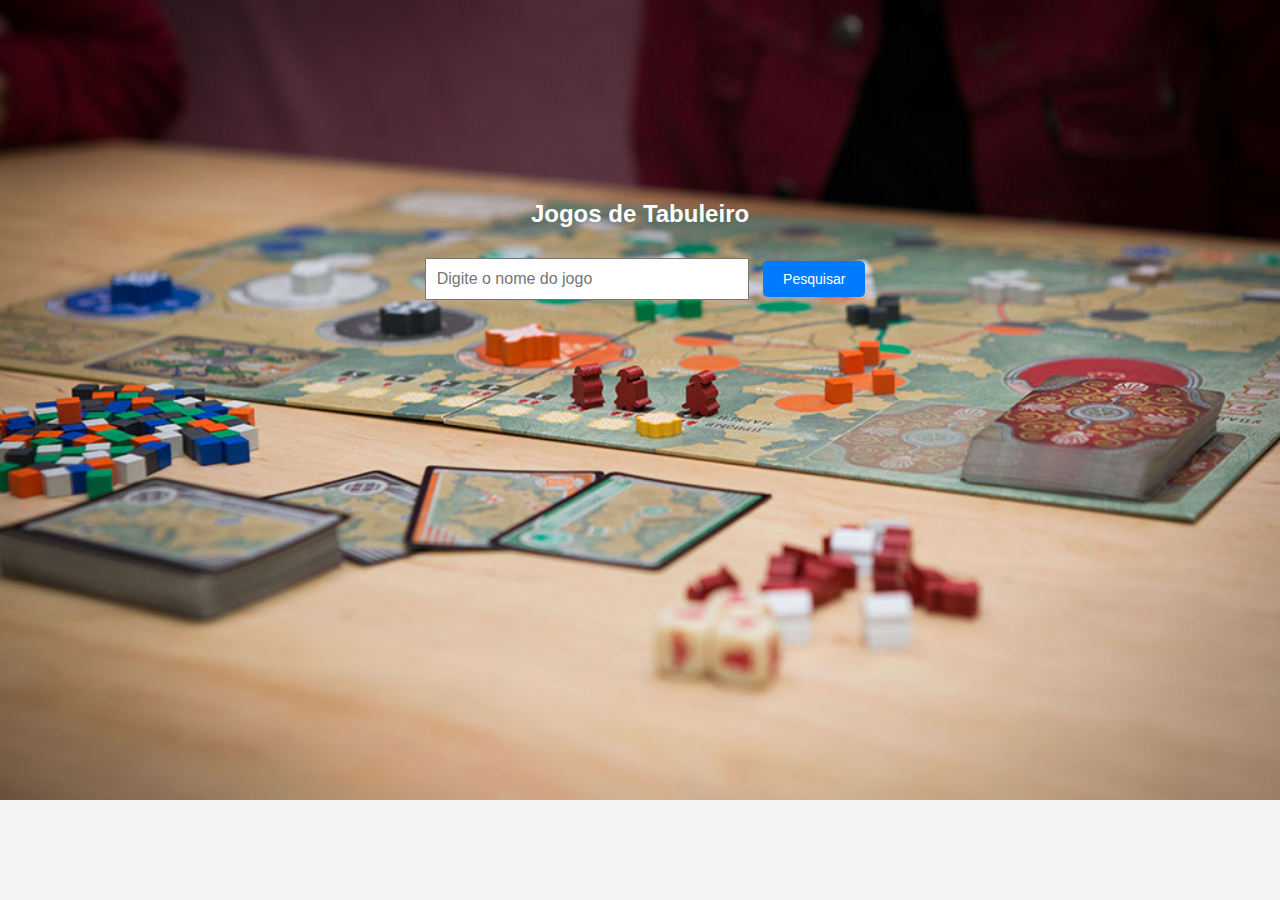
<file: index.html>
<!DOCTYPE html>
<html lang="pt-br">
<head>
    <meta charset="UTF-8">
    <meta name="viewport" content="width=device-width, initial-scale=1.0">
    <title>Busca de Jogos</title>
    <link rel="stylesheet" href="style.css">
</head>
<body>
    <h1>Jogos de Tabuleiro</h1>
    <input type="text" id="nomeJogo" placeholder="Digite o nome do jogo">
    <button id="pesquisar">Pesquisar</button>
    <div id="listaJogos"></div>

    <script src="pesquisa.js"></script>
</body>
</html>
</file>
<file: style.css>
body {
    font-family: Arial, sans-serif;
    background-color: #f4f4f4;
    text-align: center;
    margin: 0;
    padding: 20px;
    background-image: url(./img/melhores-jogos-tabuleiro.jpg);
    background-repeat: no-repeat;
    background-size: 100%;
}

input {
    padding: 10px;
    margin: 10px;
}

h1 {
    font-size: 24px;
    margin-bottom: 20px;
    color: white;
    margin-top: 20vh;
}

#nomeJogo {
    padding: 10px;
    width: 300px;
    font-size: 16px;
}

button {
    padding: 10px 20px;
    background-color: #007BFF;
    color: white;
    border: none;
    border-radius: 5px;
    cursor: pointer;
    font-size: 14px;
}

button:hover {
    background-color: #0056b3;
}

#listaJogos {
    display: flex;
    flex-wrap: wrap;
    justify-content: center;
    gap: 20px;
    margin-top: 20px;
}

.card {
    background: white;
    border-radius: 10px;
    box-shadow: 2px 2px 10px rgba(0, 0, 0, 0.1);
    padding: 10px;
    margin: 10px;
    width: 200px;
    text-align: center;
    cursor: pointer;
}

.card img {
    width: 100%;
    height: 150px;
    object-fit: cover;
    border-radius: 5px;
}

.card h3 {
    font-size: 16px;
    margin-top: 10px;
}
</file>
